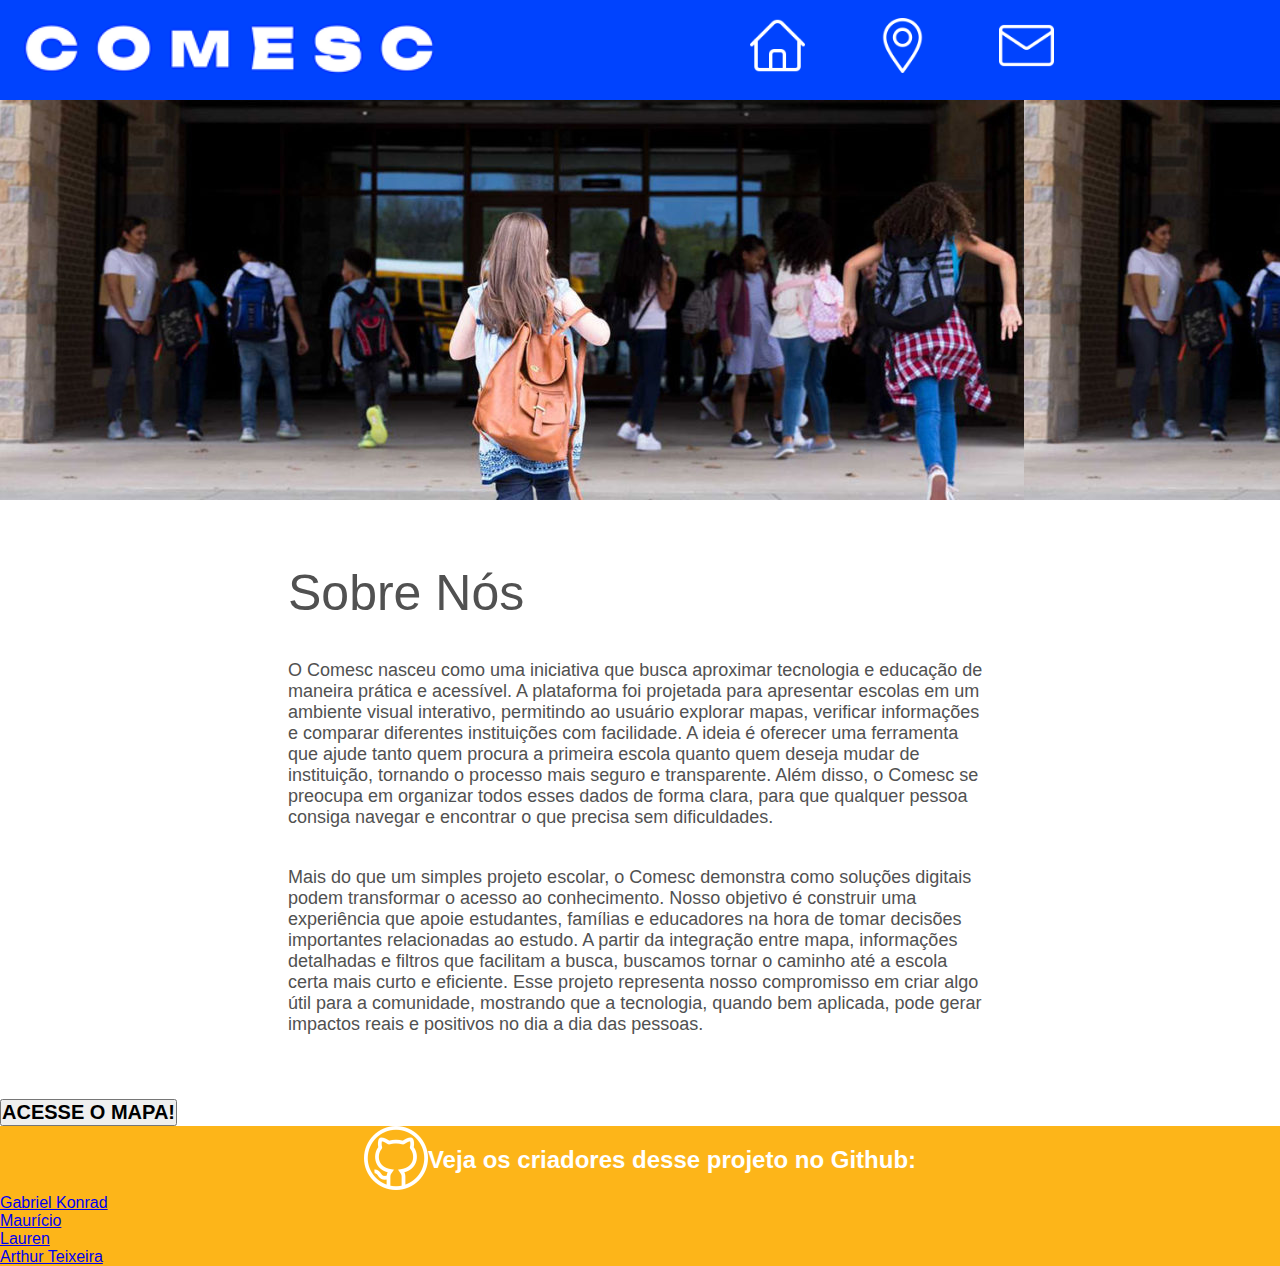
<file: index.html>
<!DOCTYPE html>
<html lang="en">
<head>
    <meta charset="UTF-8">
    <meta name="viewport" content="width=device-width, initial-scale=1.0">
    <link rel="stylesheet" href="style.css">
    <title>Comesc</title>
</head>
<body>
    <header>
        <nav>
            <img id="iconecomesch" src="imagens/iconecomesch.png">
            <div>
                <button class="botaonav" id="botaoinicio">
                </button>
                <button class="botaonav" id="botaomapa">
                </button>
                <button class="botaonav" id="botaocontatos">
                </button>
                <button id="botaocadastro">Cadastre-se</button>
            </div>
        </nav>
    </header>
    <div id="cabeca"></div>
    <main>
        <h1>Sobre Nós</h1>
        <p>O Comesc nasceu como uma iniciativa que busca aproximar tecnologia e educação de maneira prática e acessível. A plataforma foi projetada para apresentar escolas em um ambiente visual interativo, permitindo ao usuário explorar mapas, verificar informações e comparar diferentes instituições com facilidade. A ideia é oferecer uma ferramenta que ajude tanto quem procura a primeira escola quanto quem deseja mudar de instituição, tornando o processo mais seguro e transparente. Além disso, o Comesc se preocupa em organizar todos esses dados de forma clara, para que qualquer pessoa consiga navegar e encontrar o que precisa sem dificuldades.</p>

        <p id="p">Mais do que um simples projeto escolar, o Comesc demonstra como soluções digitais podem transformar o acesso ao conhecimento. Nosso objetivo é construir uma experiência que apoie estudantes, famílias e educadores na hora de tomar decisões importantes relacionadas ao estudo. A partir da integração entre mapa, informações detalhadas e filtros que facilitam a busca, buscamos tornar o caminho até a escola certa mais curto e eficiente. Esse projeto representa nosso compromisso em criar algo útil para a comunidade, mostrando que a tecnologia, quando bem aplicada, pode gerar impactos reais e positivos no dia a dia das pessoas.</p>        
    </main>
    <div id="acesso">
        <a href="mapa.html"><button><h2>ACESSE O MAPA!</h2></button></a>
    </div>
    <footer>
        <div id="contasgithub1">
            <a href="https://github.com/senacrs-emti/2025-1MA-cidadeconectada-G02">
                <img src="./imagens/github.png">
            </a>
            <h2 id="textogithub">Veja os criadores desse projeto no Github:</h2>
        </div>
        <ul id="contasgithub2">
            <li>
                <a href="https://github.com/Sekiro-html">Gabriel Konrad</a>
            </li>
            <li>
                <a href="https://github.com/maurinsbiii">Maurício</a>
            </li>
            <li>
                <a href="https://github.com/laurenmezzo">Lauren</a>
            </li>
            <li>
                <a href="https://github.com/ArthurTeixeira456">Arthur Teixeira</a>
            </li>
        </ul>
    </footer>
    <script type="module" src="script.js"></script>
</body>
</html>
</file>
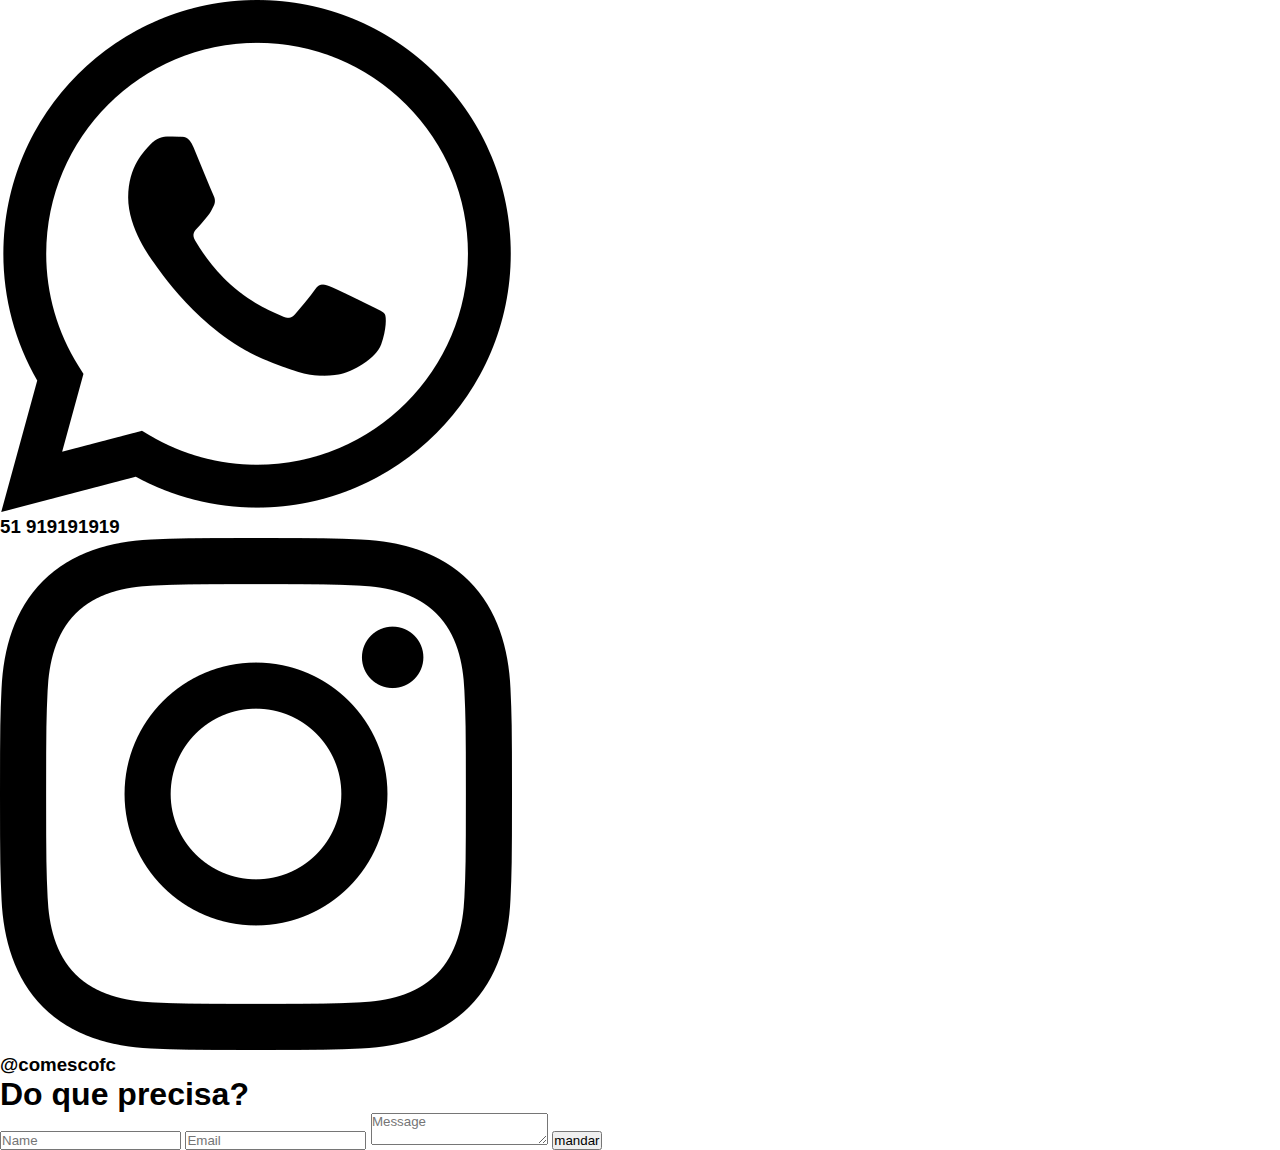
<file: Contato.html>
<!DOCTYPE html>
<html lang="en">
<head>
    <meta charset="UTF-8">
    <meta name="viewport" content="width=device-width, initial-scale=1.0">
    <title>Contactus</title>
    <link rel="stylesheet" href="style.css">
</head>
<body>
    <ul>
        <li><a href="outra_pagina.html"><img src="img/whatsapp (1).png"></a><h3 id="whatsapp">51 919191919</h3></li>
        <li><a href="outra_pagina.html"><img src="img/instagram.png"></a><h3 id="instagram">@comescofc</h3></li>
    </ul>

    <div>
        <h1>Do que precisa?</h1>
        <input type="text" placeholder="Name" class="s" id="text">
        <input type="email" placeholder="Email" id="email">
        <textarea placeholder="Message" id="message"></textarea>
        <button type="button">mandar</button>
    </div>
</body>
</html>
</file>
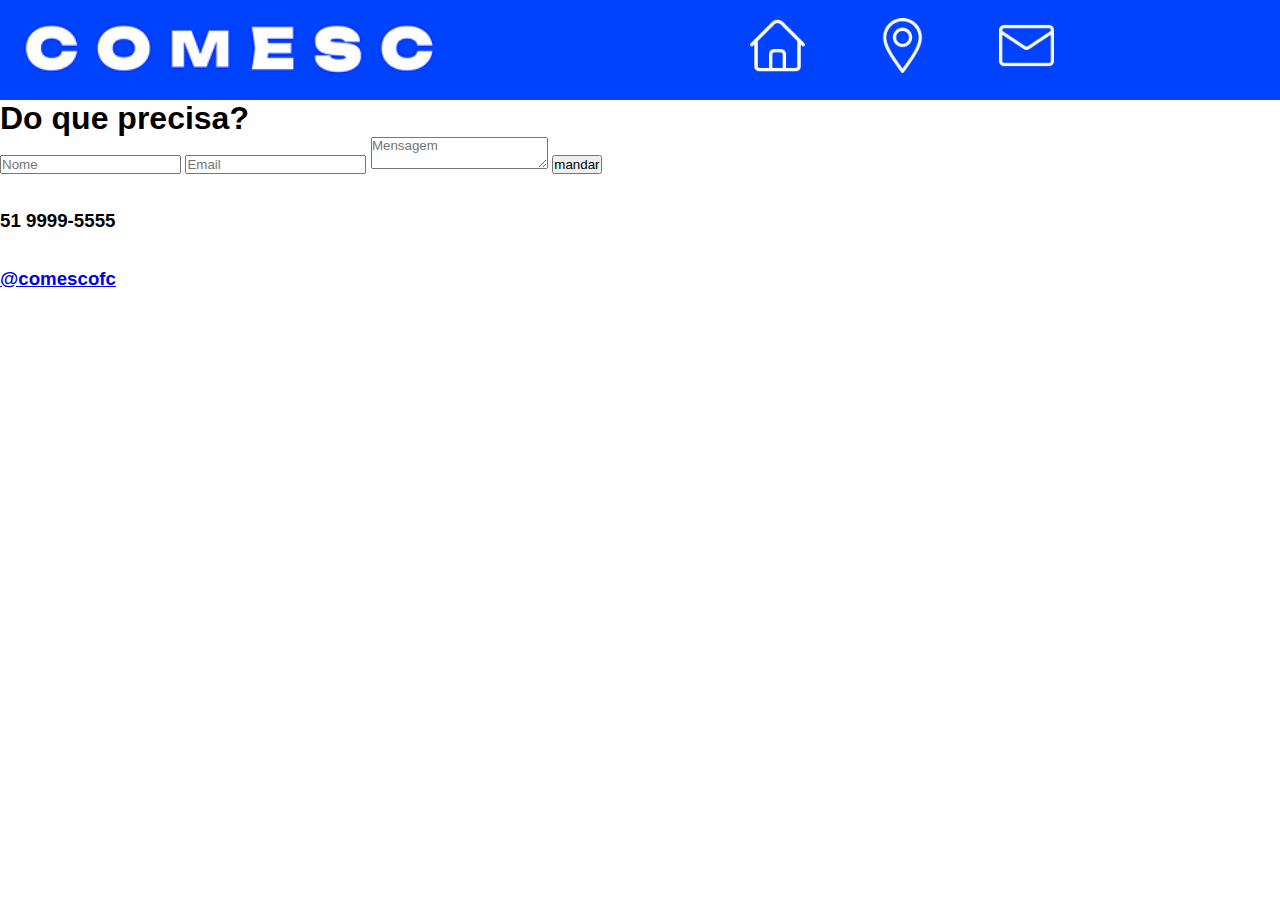
<file: contato.html>
<!DOCTYPE html>
<html lang="en">
<head>
    <meta charset="UTF-8">
    <meta name="viewport" content="width=device-width, initial-scale=1.0">
    <title>Contatos</title>
    <link rel="stylesheet" href="style.css">
</head>
<body>
    <header>
        <nav>
            <img id="iconecomesch" src="CnttImg/iconecomesch.png">
            <div>
                <button class="botaonav" id="botaoinicio">
                </button>
                <button class="botaonav" id="botaomapa">
                </button>
                <button class="botaonav" id="botaocontatos">
                </button>
                <button class="botaonav" id="botaocadastro">Cadastre-se</button>
            </div>
        </nav>
    </header>
    <div id="formulario">
        <h1>Do que precisa?</h1>
        <input type="text" placeholder="Nome" class="s" id="text">
        <input type="email" placeholder="Email" id="email">
        <textarea placeholder="Mensagem" id="message"></textarea>
        <button type="button" id="botao">mandar</button>
    </div>

    <ul>
        <li><a href="outra_pagina.html"><img src="./CnttImg/whatsapp.png"></a><h3 id="whatsapp">51 9999-5555</h3></li>
        <li><a href="outra_pagina.html"><img src="./CnttImg/instagram.png"><h3 id="instagram">@comescofc</h3></li>
    </ul>
<script src="contato.js"></script>
</body>
</html>
</file>
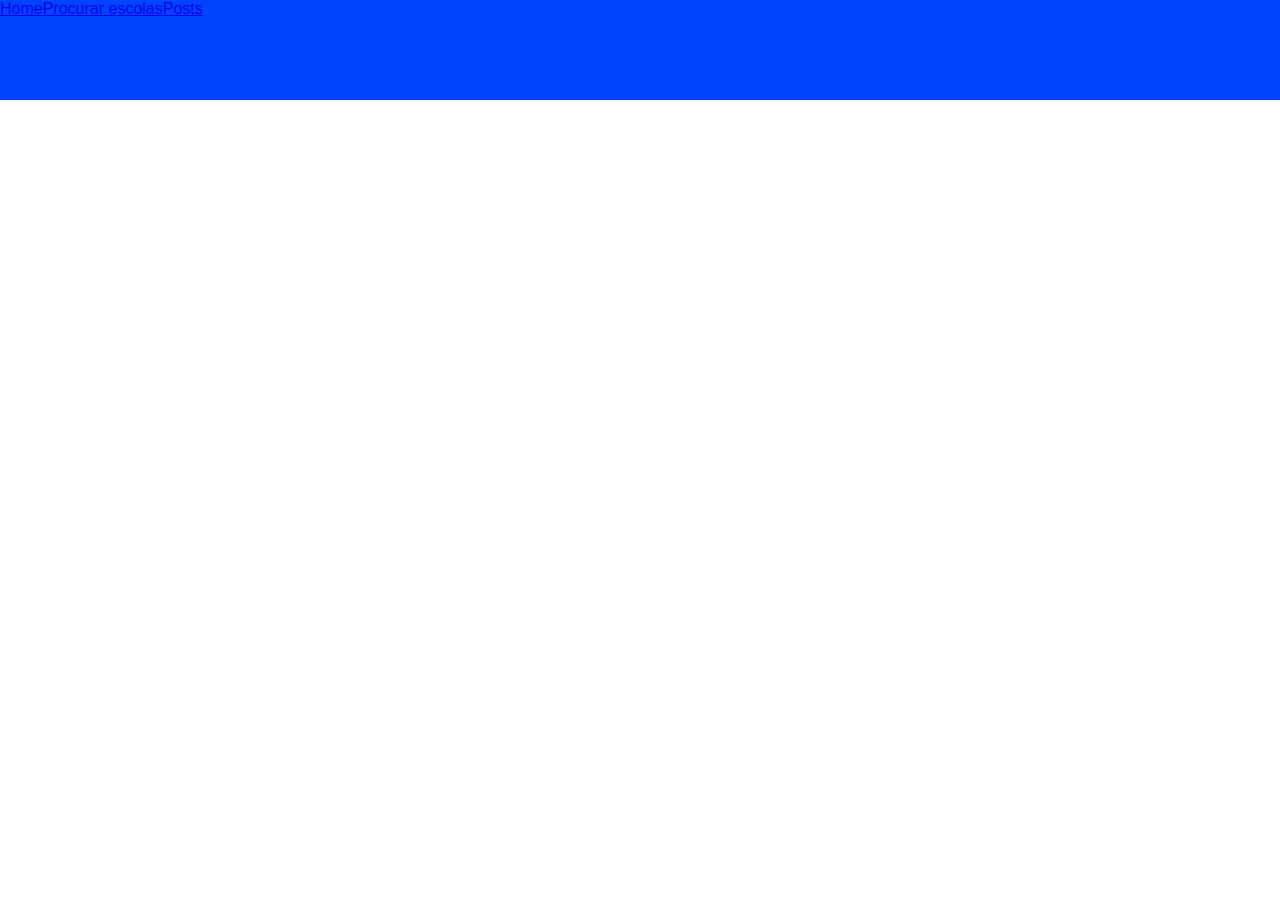
<file: mapaescolas.html>
<!DOCTYPE html>
<html lang="en">
<head>
    <meta charset="UTF-8">
    <meta name="viewport" content="width=device-width, initial-scale=1.0">
    <title>Document</title><link rel="stylesheet" href="style.css">
    <script src="script.js"></script>
</head>
<body>
    <header>
        <nav>
            <a href="index.html">Home</a>
            <a href="mapaescolas.html">Procurar escolas</a>
            <a href="posts.html">Posts</a>
        </nav>
    </header>
</body>
</html>
</file>
<file: style.css>
*{
    margin: 0;
    padding: 0;
    font-family: sans-serif;
    font-style: normal;
}

#cabeca {
    width: 100%;
    height: 400px;
    background-image: url("img/horizontal-Quais-as-melhores-atividades-de-recepcao-aos-alunos-1024x536.jpg");
}


footer{
    color: white;
    background: #fdb519 100%;
    bottom: 0;
    width: 100%;
}

footer ul div li{
    float: left;
    margin-left: 25px;
    list-style: none;
    margin-top: 31px;
    font-weight: lighter;
    font-size: 18px;
}


footer ul div{
    justify-content: center;
    align-items: center;
    display: flex;
    height: 120px;
}

footer ul div img{
    width: auto;
    height:38px;
    float: left;
    margin-right: -15px;
    margin-left: 15px;
}

#contatos{
    list-style: disc;
}

#li {
    margin-left: 20px;
}

#lw {
    margin-left: 20px;
}

footer div a button{
    width: 308px;
    height:87px;
    background-color: #475fff;
    border-radius: 14px;
    margin-top: 65px;
    border: 2px;
    color: white;
}

footer div{
    justify-content: center;
    align-items: center;
    display: flex;
}

nav {
    background-color: #0043fe;
    width: 100%;
    height: 100px;
    display:flex;
    align-content: center;
    overflow:hidden;
}

#iconecomesch{
    height:70px;
    width:450px;
    margin: 10px 0 0 5px;
}

.botaonav{
    height:70px;
    width:70px;
    background-color: #0043fe;
    background-repeat: no-repeat;
    background-size: 55px 55px;
    border:none;
}

#botaoinicio{
    background-image: url(imagens/inicioicone.png);
    margin: 18px 0px 0px 300px;
}

#botaomapa{
    background-image: url(imagens/mapaicone.png);
    margin-left:50px;
}

#botaocontatos{
    background-image: url(imagens/contatosicone.png);
    margin-left:50px;
}

#botaocadastro{
    background-color:#ffae2a;
    border: none;
    color:white;
    font-size:20px;
    width:160px;
    height:60px;
    border-radius: 8px;
    float: right;
    margin: 18px 0px 0px 60px;
}

#botaoinicio:hover{
    background-image: url(imagens/inicioiconehover.png);

}
#botaomapa:hover{
    background-image: url(imagens/mapaiconehover.png);
}

#botaocontatos:hover{
    background-image: url(imagens/contatosiconehover.png);
}

#botaocadastro:hover{
    background-color:#b87b1a;
}

main h1 {
    margin-left: 22.5%;
    margin-top: 5%;
    margin-bottom: 3%;
    font-size: 50px;
    font-weight: lighter;
    color: #515151;
}

main p {
    font-size: large;
    width: 55%;
    margin-left: 22.5%;
    margin-right: 22.5%;
    font-weight: lighter;
    color: #515151;
    margin-bottom: 3%;
}

#p {
    margin-bottom: 5%;
}
</file>
